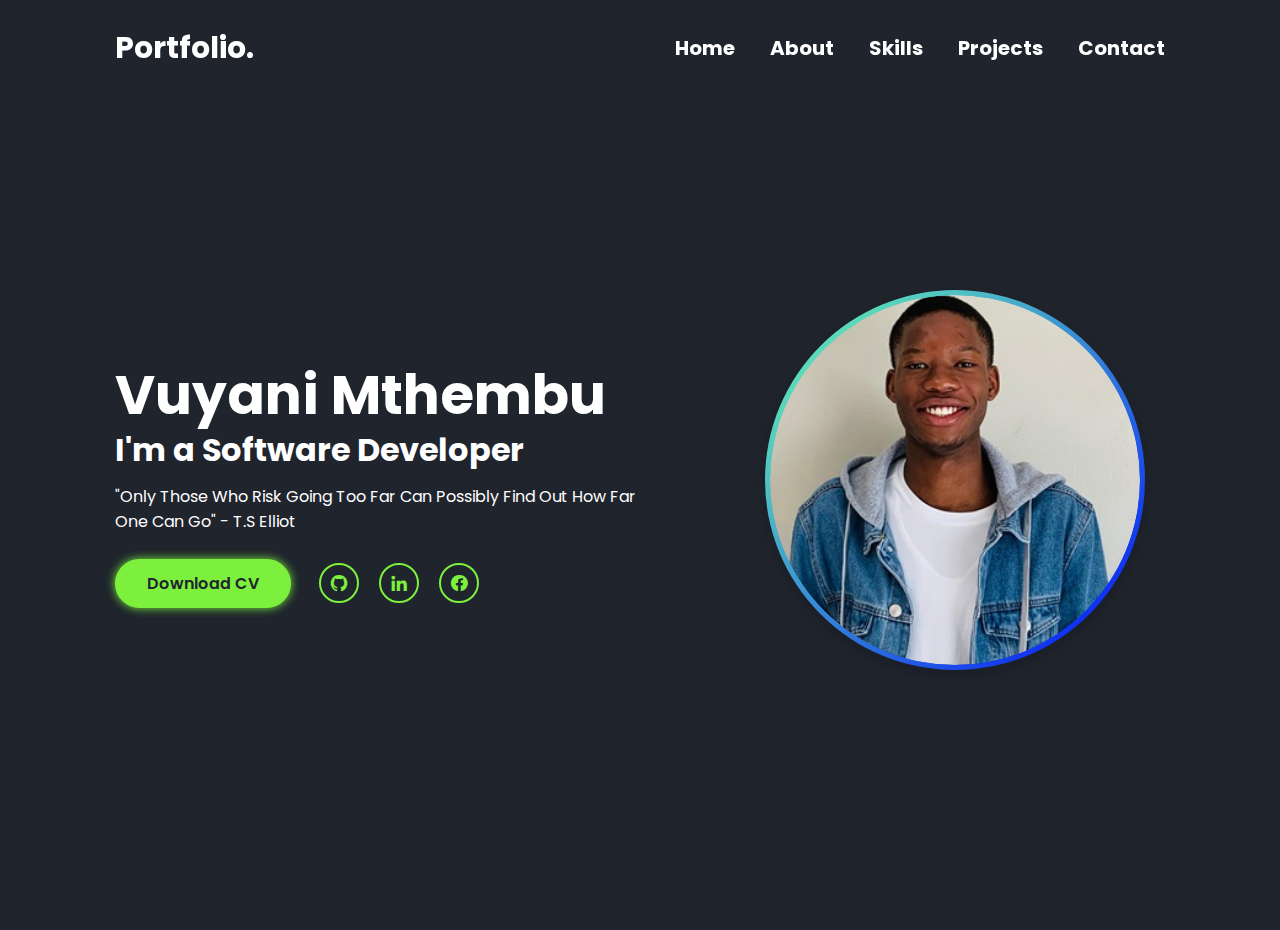
<file: Portfolio Project/index.html>
<!DOCTYPE html>
<html lang="en">
<head>
    <meta charset="UTF-8">
    <meta name="viewport" content="width=device-width, initial-scale=1.0">
    <title>Personal Portfolio Website</title>


    <link href='https://unpkg.com/boxicons@2.1.4/css/boxicons.min.css' rel='stylesheet'>
    <link rel="stylesheet" href="style.css">
</head>
<body>
    
    <nav class="navbar">
        <a href="#" class="logo">Portfolio.</a>
        <ul>
            <li><a href="index.html"><b>Home</b></a></li>
            <li><a href="about.html"><b>About</b></a></li>
            <li><a href="skills.html"><b>Skills</b></a></li>
            <li><a href="projects.html"><b>Projects</b></a></li>
            <li><a href="contact.html"><b>Contact</b></a></li>
        </ul>
    </nav>
    <section class="home">
        <div class="home-info">
            <h1>Vuyani Mthembu</h1>
            <h2 class="glowing-text">I'm a Software Developer</h2>
            <p>"Only Those Who Risk Going Too Far Can Possibly Find Out How Far One Can Go" - T.S Elliot</p>
            <div class="btn-sci">
            <a href="Vuyani Mthembu PROFILE.pdf" class="btn">Download CV</a>

            <div class="sci">
                <a href="https://github.com/Dev-Vuyani"><i class='bx bxl-github'></i></a>
                <a href="https://www.linkedin.com/in/vuyani-mthembu-38106a318/"><i class='bx bxl-linkedin'></i></a>
                <a href="https://www.facebook.com/profile.php?id=100075606624197"><i class='bx bxl-facebook-circle'></i></a>
                
            </div>
        </div>
        </div>
        <div class="home-img">
            <div class="img-box">
                <div class="img-item">
                   <img src="profile.jpg" alt="">
                </div>
            </div>
        </div>
    </section>
</body>
</html>
</file>
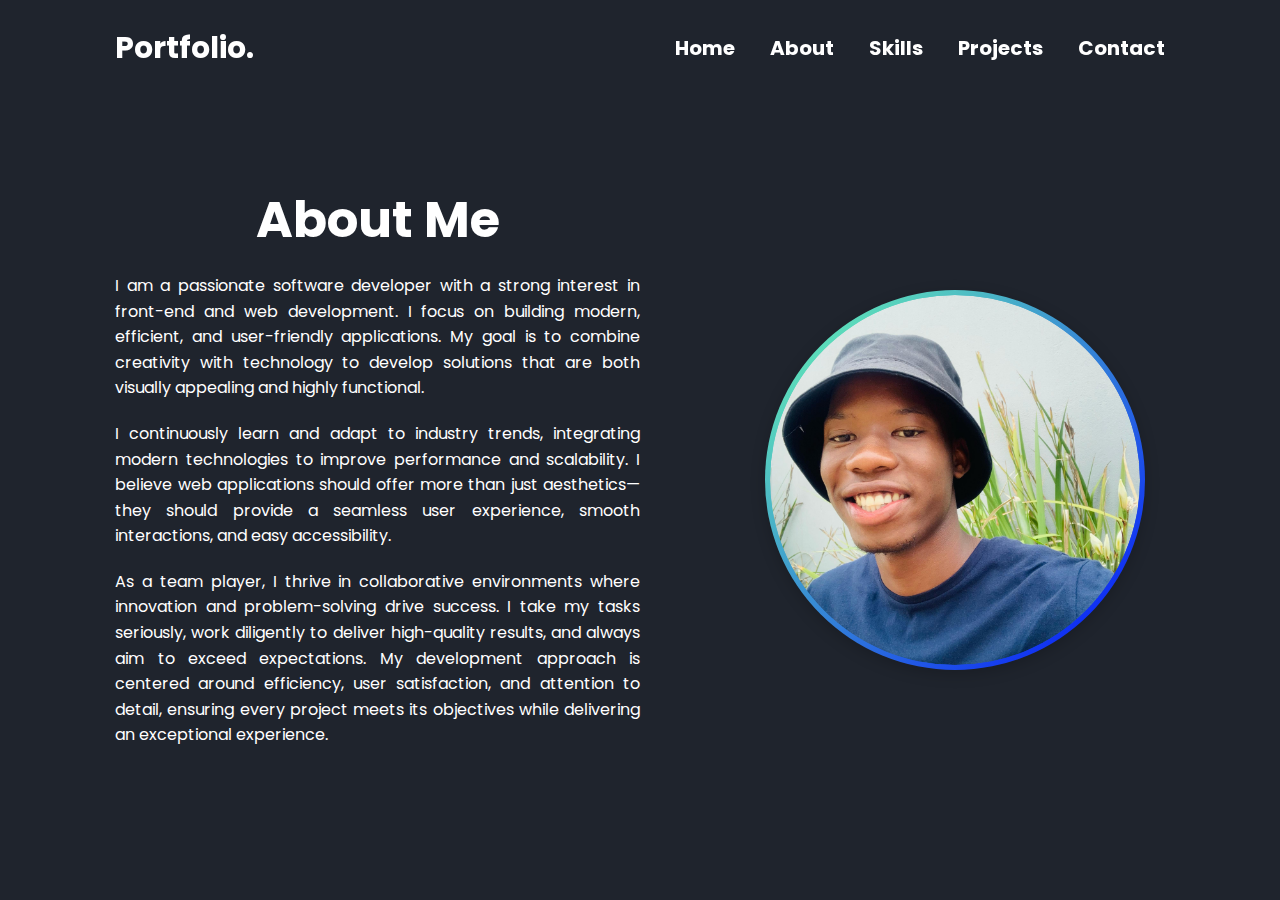
<file: Portfolio Project/about.html>
<!DOCTYPE html>
<html lang="en">
<head>
    <meta charset="UTF-8">
    <meta name="viewport" content="width=device-width, initial-scale=1.0">
    <title>Personal Portfolio Website</title>

    
</head>
<body>
    <nav class="navbar">
        <a href="#" class="logo">Portfolio.</a>
        <ul>
            <li><a href="index.html"><b>Home</b></a></li>
            <li><a href="about.html"><b>About</b></a></li>
            <li><a href="skills.html"><b>Skills</b></a></li>
            <li><a href="projects.html"><b>Projects</b></a></li>
            <li><a href="contact.html"><b>Contact</b></a></li>
        </ul>
    </nav>

    <section class="about">
        <div class="about-info">
            <h1 class="glowing-text">About Me</h1>
            <p>
                I am a passionate software developer with a strong interest in front-end and web development. I focus on building modern, efficient, and user-friendly applications. My goal is to combine creativity with technology to develop solutions that are both visually appealing and highly functional.  
            </p>
            <p>
                I continuously learn and adapt to industry trends, integrating modern technologies to improve performance and scalability. I believe web applications should offer more than just aesthetics—they should provide a seamless user experience, smooth interactions, and easy accessibility.  
            </p>
            <p>
                As a team player, I thrive in collaborative environments where innovation and problem-solving drive success. I take my tasks seriously, work diligently to deliver high-quality results, and always aim to exceed expectations. My development approach is centered around efficiency, user satisfaction, and attention to detail, ensuring every project meets its objectives while delivering an exceptional experience.  
            </p>
        </div>
    
        <div class="about-img">
            <div class="img-box">
                <div class="img-item">
                   <img src="profile2.jpg" alt="Vuyani Mthembu">
                </div>
            </div>
        </div>
    </section>
    

</body>

<style>
@import url('https://fonts.googleapis.com/css2?family=Poppins:wght@300;400;500;600;700;800;900&display=swap');

*{
    margin: 0;
    padding: 0;
    box-sizing: border-box;
    font-family: 'Poppins', sans-serif;
}

body{
    background-color: #1f242d;
}

a{
    color: #fff;
    text-decoration: none;
}

.navbar{
    position: fixed;
    left: 0;
    top: 0;
    width: 100%;
    padding:  25px 9%;
    display: flex;
    justify-content: space-between;
    align-items: center;
    z-index: 100;
}

.navbar .logo{
    font-size: 30px;
    font-weight: 700;
}

.navbar ul{
    display: flex;
}

.navbar ul li{
    list-style: none;
    margin-left: 35px;
}

.navbar ul li a {
    font-size: 20px;
    font-weight: 500;
    transition: .5s;
}

.navbar ul li:hover a, 
.navbar ul li.active a{
    color: #7cf03d;
}

.about-section {
    max-width: 80%;
    margin: 100px auto 50px; 
    text-align: justify;
    line-height: 1.6;
}

.about-section p {
    margin-bottom: 20px;
    color: #fff;
}
.about {
    display: flex;
    align-items: center;
    height: 100vh;
    padding: 60px 9% 0;
    color: #fff;
    justify-content: space-between;
}

.about-info {
    max-width: 50%;
}

.about-info h1 {
    font-size: 50px;
    margin-bottom: 15px;
    text-align: center; /* Centers text inside .about-info */
    width: 100%; /* Ensures it spans the full width */
}

.about-info p {
    font-size: 16px;
    margin-bottom: 20px;
    line-height: 1.6;
    text-align: justify;
}

/* Align image to the right, just like the Home page */
.about-img {
    display: flex;
    justify-content: center;
    align-items: center;
    width: 40%;
}

.img-box {
    width: 380px;  /* Fixed size for consistency */
    height: 380px;
    background: linear-gradient(135deg, #6bffae, #000dff); /* Gradient border */
    border-radius: 50%;
    display: flex;
    justify-content: center;
    align-items: center;
    box-shadow: 0 4px 15px rgba(0, 0, 0, 0.2); /* Soft shadow */
    padding: 5px; /* Space for the gradient border effect */
}

.img-item {
    width: 100%;
    height: 100%;
    border-radius: 50%;
    overflow: hidden;
    display: flex;
    justify-content: center;
    align-items: center;
    transition: transform 0.3s ease; /* Smooth hover effect */
}

.img-item:hover {
    transform: scale(1.15); /* Slight zoom effect on hover */
}

.img-item img {
    width: 100%;
    height: 100%;
    object-fit: cover;
    border-radius: 50%; /* Ensures the image stays round */
}


.about-section{
    display: flex;
    align-items: center;
    height: 100vh;
    padding: 60px 9% 0;
    color: #fff;
    justify-content: space-between;
}

.glowing-text {
    font-size: 32px;
    margin-top: -10px;
    position: relative;
    animation: glowAnimation 3s infinite alternate;
}

@keyframes glowAnimation {
    0% {
        text-shadow: 0 0 5px #7cf03d, 0 0 10px #7cf03d, 0 0 15px #7cf03d, 0 0 20px #7cf03d;
    }
    50% {
        text-shadow: 0 0 10px #7cf03d, 0 0 20px #7cf03d, 0 0 30px #7cf03d, 0 0 40px #7cf03d;
    }
    100% {
        text-shadow: 0 0 15px #7cf03d, 0 0 25px #7cf03d, 0 0 35px #7cf03d, 0 0 45px #7cf03d;
    }
}
</style>
</html>
</file>
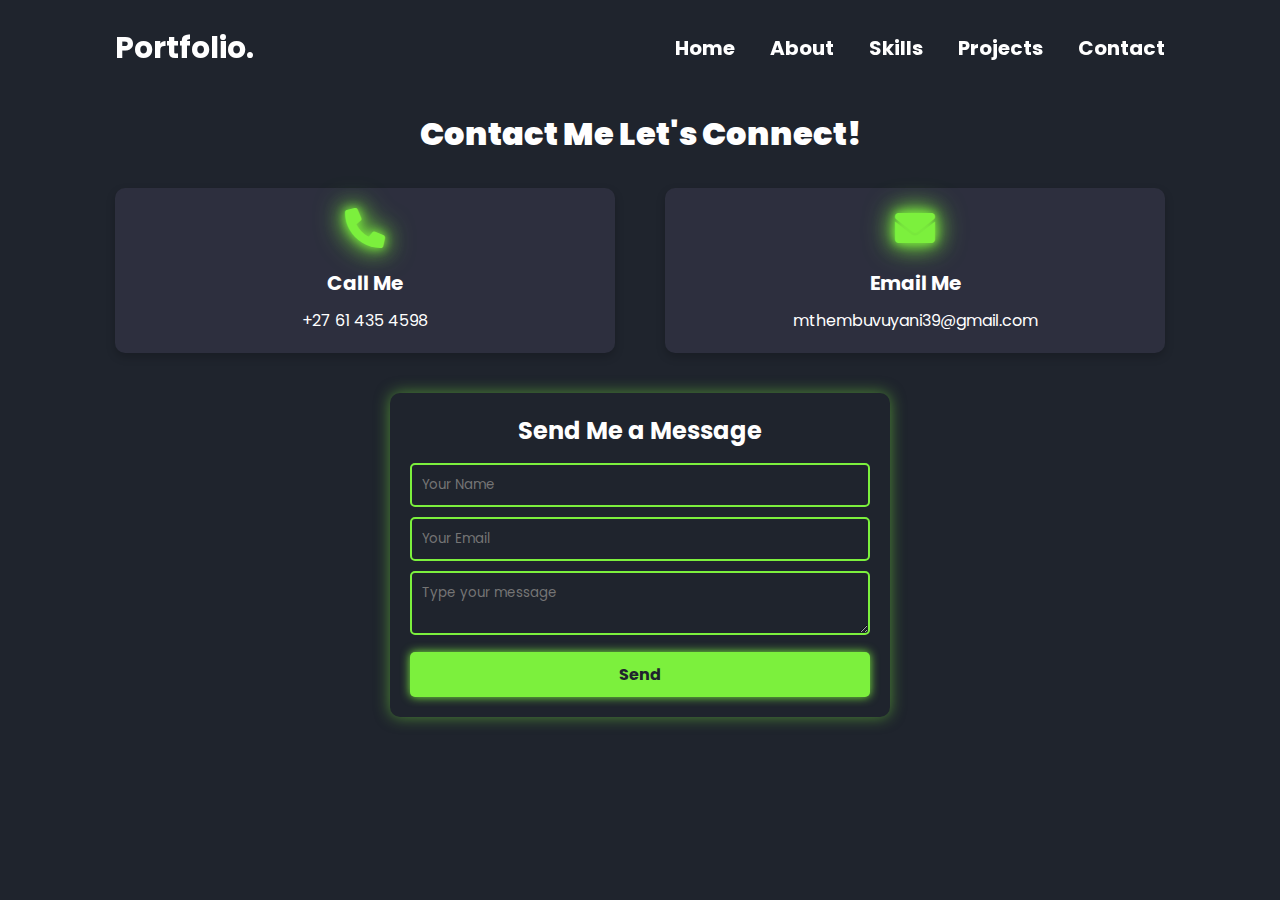
<file: Portfolio Project/contact.html>
<!DOCTYPE html>
<html lang="en">
<head>
    <meta charset="UTF-8">
    <meta name="viewport" content="width=device-width, initial-scale=1.0">
    <title>Personal Portfolio Website</title>

    <!-- Add Font Awesome CDN -->
    <link href="https://cdnjs.cloudflare.com/ajax/libs/font-awesome/6.0.0-beta3/css/all.min.css" rel="stylesheet">
    
    <link href='https://unpkg.com/boxicons@2.1.4/css/boxicons.min.css' rel='stylesheet'>
    <link rel="stylesheet" href="style.css">


    <nav class="navbar">
        <a href="#" class="logo">Portfolio.</a>
        <ul>
            <li><a href="index.html"><b>Home</b></a></li>
            <li><a href="about.html"><b>About</b></a></li>
            <li><a href="skills.html"><b>Skills</b></a></li>
            <li><a href="projects.html"><b>Projects</b></a></li>
            <li><a href="contact.html"><b>Contact</b></a></li>
        </ul>
    </nav>
</head>

<body>
    <div class="contact">
        <section class="personal">
            <h1 class="glowing-text"><b>Contact Me Let's Connect!</b></h1>
            
            <div class="contact-info">
                <div class="contact-item">
                    <i class="fa-solid fa-phone"></i>
                    <h3>Call Me</h3>
                    <p>+27 61 435 4598</p>
                </div>
                <div class="contact-item">
                    <i class="fa-solid fa-envelope"></i>
                    <h3>Email Me</h3>
                    <p>mthembuvuyani39@gmail.com</p>
                </div>
            </div>
        </section>

        <div class="form">
            <section class="contact-form">
                <h2>Send Me a Message</h2>
                <form action="https://api.web3forms.com/submit" method="POST">
                    <input type="hidden" name="access_key" value="ba28f7b1-2169-4bf9-9e96-f01f7f9a1326">
                    <input type="text" name="name" placeholder="Your Name" required>
                    <input type="email" name="email" placeholder="Your Email" required>
                    <textarea name="message" placeholder="Type your message" required></textarea>
                    <button type="submit" class="btn">Send</button>
                </form>
            </section>
        </div>
    </div>
    
    
</body>

<style>
    @import url('https://fonts.googleapis.com/css2?family=Poppins:wght@300;400;500;600;700;800;900&display=swap');

*{
    margin: 0;
    padding: 0;
    box-sizing: border-box;
    font-family: 'Poppins', sans-serif;
}

body{
    background-color: #1f242d;
}

a{
    color: #fff;
    text-decoration: none;
}

.navbar{
    position: fixed;
    left: 0;
    top: 0;
    width: 100%;
    padding:  25px 9%;
    display: flex;
    justify-content: space-between;
    align-items: center;
    z-index: 100;
}

.navbar .logo{
    font-size: 30px;
    font-weight: 700;
}

.navbar ul{
    display: flex;
}

.navbar ul li{
    list-style: none;
    margin-left: 35px;
}

.navbar ul li a {
    font-size: 20px;
    font-weight: 500;
    transition: .5s;
}

.navbar ul li:hover a, 
.navbar ul li.active a{
    color: #7cf03d;

}

.contact {
    margin-top: 100px; /* Space between the navbar and the contact section */
    padding: 20px;
    text-align: center;
}


.personal {
    text-align: center;
    color: white;
    
}

.contact-info {
    display: flex;
    justify-content: center;
    gap: 50px; /* Space between the two sections */
    margin-top: 30px;
}

.contact-item {
    background-color: #2d2f3e; /* Background for each item */
    padding: 20px;
    border-radius: 10px;
    width: 500px;
    text-align: center;
    color: white;
    box-shadow: 0 4px 10px rgba(0, 0, 0, 0.2);
}

.contact-item i {
    font-size: 40px;
    margin-bottom: 10px;
    color: #7cf03d; /* Green color for the icons */
    text-shadow: 0 0 10px #7cf03d, 0 0 20px #7cf03d, 0 0 30px #7cf03d; /* Green glowing effect */
    transition: all 0.3s ease-in-out; /* Smooth transition effect */
}

.contact-item i:hover {
    text-shadow: 0 0 20px #7cf03d, 0 0 30px #7cf03d, 0 0 40px #7cf03d; /* Stronger glow on hover */
}

.contact-item h3 {
    font-size: 20px;
    margin: 10px 0;
}

.contact-item p {
    font-size: 16px;
}

.form {
    text-align: center;
    margin-top: 40px;
    color: white;
}

.contact-form {
    max-width: 500px;
    margin: 0 auto;
    background: #1f242d;
    padding: 20px;
    border-radius: 10px;
    box-shadow: 0 0 15px rgba(124, 240, 61, 0.5); /* Green glow */
}

.contact-form h2 {
    margin-bottom: 15px;
}

.contact-form input, 
.contact-form textarea {
    width: 100%;
    padding: 10px;
    margin-bottom: 10px;
    border: 2px solid #7cf03d;
    border-radius: 5px;
    background: transparent;
    color: white;
}

.contact-form button {
    width: 100%;
    padding: 10px;
    background: #7cf03d;
    border: none;
    border-radius: 5px;
    color: #1f242d;
    font-weight: bold;
    cursor: pointer;
    box-shadow: 0 0 10px #7cf03d;
    transition: 0.3s;
}

.contact-form button:hover {
    background: transparent;
    color: #7cf03d;
    box-shadow: none;
}

</style>
</html>
</file>
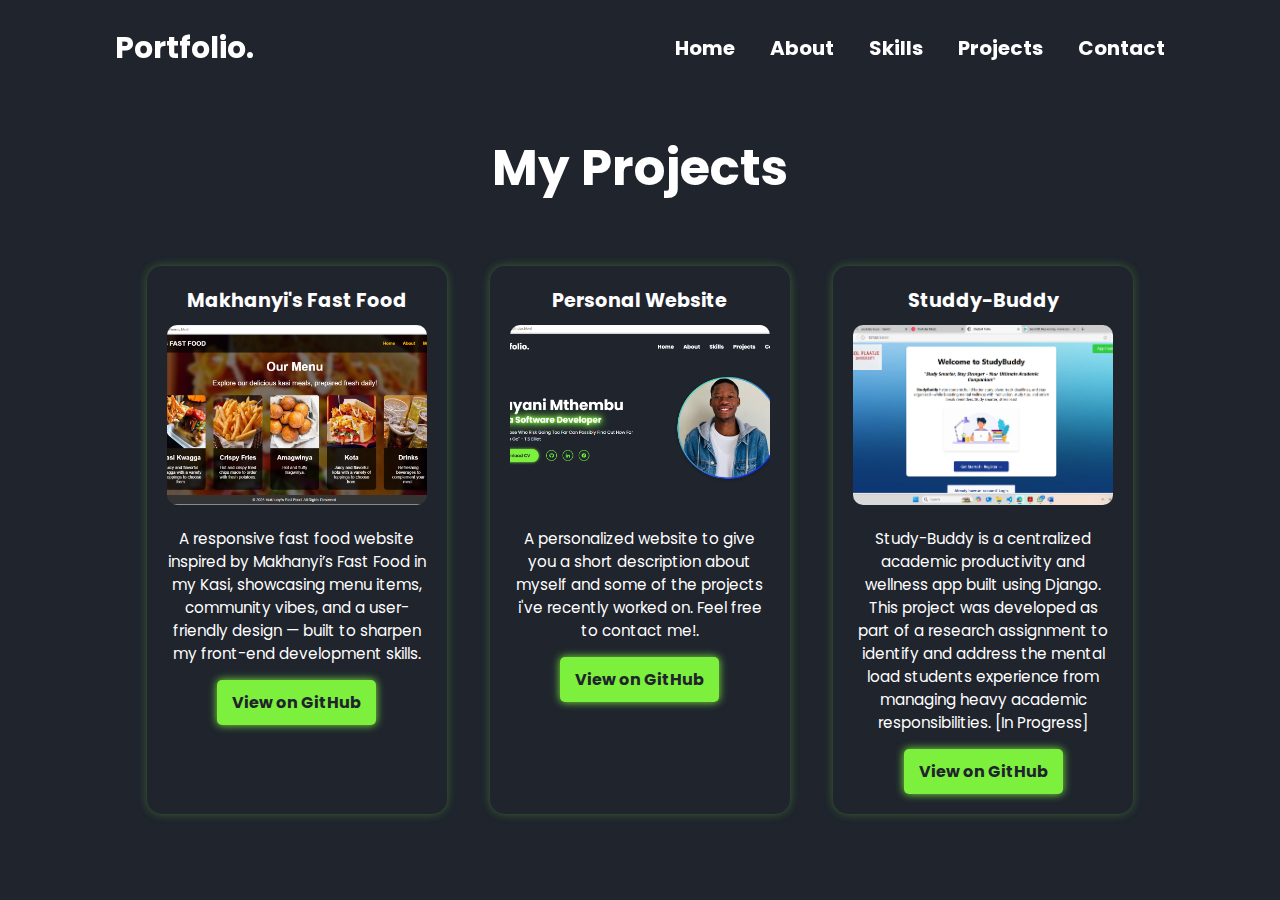
<file: Portfolio Project/projects.html>
<!DOCTYPE html>
<html lang="en">
<head>
    <meta charset="UTF-8">
    <meta name="viewport" content="width=device-width, initial-scale=1.0">
    <title>Personal Portfolio Website</title>


    <link href='https://unpkg.com/boxicons@2.1.4/css/boxicons.min.css' rel='stylesheet'>
    <link rel="stylesheet" href="style.css">
</head>
<body>
    <body>
    
        <nav class="navbar">
            <a href="#" class="logo">Portfolio.</a>
            <ul>
                <li><a href="index.html"><b>Home</b></a></li>
                <li><a href="about.html"><b>About</b></a></li>
                <li><a href="skills.html"><b>Skills</b></a></li>
                <li><a href="projects.html"><b>Projects</b></a></li>
                <li><a href="contact.html"><b>Contact</b></a></li>
            </ul>
        </nav>

        <div class="skills-container">
    <h1 class="glowing-text">My Projects</h1>

    <div class="projects-section">
        <div class="project-card">
            
            <h3>Makhanyi's Fast Food</h3>
            <img src="Makhanyi.png" alt="Project 1 Screenshot">
            <p>A responsive fast food website inspired by Makhanyi’s Fast Food in my Kasi, showcasing menu items, community vibes, and a user-friendly design — built to sharpen my front-end development skills.</p>
            <a href="https://github.com/Dev-Vuyani/Mkhanyi-s-Fast-Food-Website-.git" target="_blank" class="github-btn">View on GitHub</a>
        </div>

        <div class="project-card">
            <h3>Personal Website</h3>
            <img src="Website.png" alt="Project 2 Screenshot">
            <p>A personalized website to give you a short description about myself and some of the projects i've recently worked on. Feel free to contact me!. </p>
            <a href="https://github.com/yourusername/project2" target="_blank" class="github-btn">View on GitHub</a>
        </div>

        <div class="project-card">
            <h3>Studdy-Buddy</h3>
            <img src="Home.png" alt="Project 3 Screenshot">
            
            <p>Study-Buddy is a centralized academic productivity and wellness app built using Django. This project was developed as part of a research assignment to identify and address the mental load students experience from managing heavy academic responsibilities. [In Progress]</p>
            <a href="https://github.com/Dev-Vuyani/HCI-DJANGO-Project.git" target="_blank" class="github-btn">View on GitHub</a>
        </div>
    </div>

   
</div>

</body>
</html>

<style>
  .skills-container {
    margin-top: 110px; /* Adjusted based on navbar height */
    padding: 30px 9%; /* Match navbar's horizontal padding */
    color: white;
    position: relative;
}
.skills-container h1 {
    font-size: 50px;
    margin-bottom: 15px;
    text-align: center; /* Centers text inside .about-info */
    width: 100%; /* Ensures it spans the full width */
}

.glowing-text {
    font-size: 32px;
    margin-top: -10px;
    position: relative;
    animation: glowAnimation 3s infinite alternate;
}

@keyframes glowAnimation {
    0% {
        text-shadow: 0 0 5px #7cf03d, 0 0 10px #7cf03d, 0 0 15px #7cf03d, 0 0 20px #7cf03d;
    }
    50% {
        text-shadow: 0 0 10px #7cf03d, 0 0 20px #7cf03d, 0 0 30px #7cf03d, 0 0 40px #7cf03d;
    }
    100% {
        text-shadow: 0 0 15px #7cf03d, 0 0 25px #7cf03d, 0 0 35px #7cf03d, 0 0 45px #7cf03d;
    }
}
.form {
    text-align: center;
    margin-top: 40px;
    color: white;
}

.contact-form {
    max-width: 500px;
    margin: 0 auto;
    background: #1f242d;
    padding: 20px;
    border-radius: 10px;
    box-shadow: 0 0 15px rgba(124, 240, 61, 0.5); /* Green glow */
}

.contact-form h2 {
    margin-bottom: 15px;
}

.contact-form input, 
.contact-form textarea {
    width: 100%;
    padding: 10px;
    margin-bottom: 10px;
    border: 2px solid #7cf03d;
    border-radius: 5px;
    background: transparent;
    color: white;
}

.contact-form button {
    width: 100%;
    padding: 10px;
    background: #7cf03d;
    border: none;
    border-radius: 5px;
    color: #1f242d;
    font-weight: bold;
    cursor: pointer;
    box-shadow: 0 0 10px #7cf03d;
    transition: 0.3s;
}

.contact-form button:hover {
    background: transparent;
    color: #7cf03d;
    box-shadow: none;
}
.projects-section {
    display: flex;
    justify-content: space-around;
    gap: 20px;
    flex-wrap: wrap;
    margin-top: 40px;
    padding: 20px;
}

.project-card {
    background: #1f242d;
    border-radius: 15px;
    width: 300px;
    padding: 20px;
    text-align: center;
    color: white;
    box-shadow: 0 0 10px rgba(124, 240, 61, 0.3);
    transition: transform 0.3s, box-shadow 0.3s;
}

.project-card:hover {
    transform: translateY(-10px);
    box-shadow: 0 0 20px rgba(124, 240, 61, 0.7);
}

.project-card img {
    width: 100%;
    height: 180px;
    object-fit: cover;
    border-radius: 10px;
    margin-bottom: 15px;
}

.project-card h3 {
    margin-bottom: 10px;
    font-size: 1.2em;
}

.project-card p {
    font-size: 0.95em;
    margin-bottom: 15px;
}

.github-btn {
    display: inline-block;
    padding: 10px 15px;
    background: #7cf03d;
    color: #1f242d;
    border-radius: 5px;
    text-decoration: none;
    font-weight: bold;
    transition: 0.3s;
    box-shadow: 0 0 8px #7cf03d;
}

.github-btn:hover {
    background: transparent;
    color: #7cf03d;
    border: 1px solid #7cf03d;
    box-shadow: none;
}
.project-card img {
    width: 100%;
    height: 180px;
    object-fit: cover;
    border-radius: 10px;
    margin-bottom: 15px;
    transition: transform 0.3s ease, box-shadow 0.3s ease;
    z-index: 1;
    position: relative;
}

.project-card:hover img {
    transform: scale(1.1);
    box-shadow: 0 0 15px rgba(124, 240, 61, 0.6);
    z-index: 2;
}
</style>
</file>
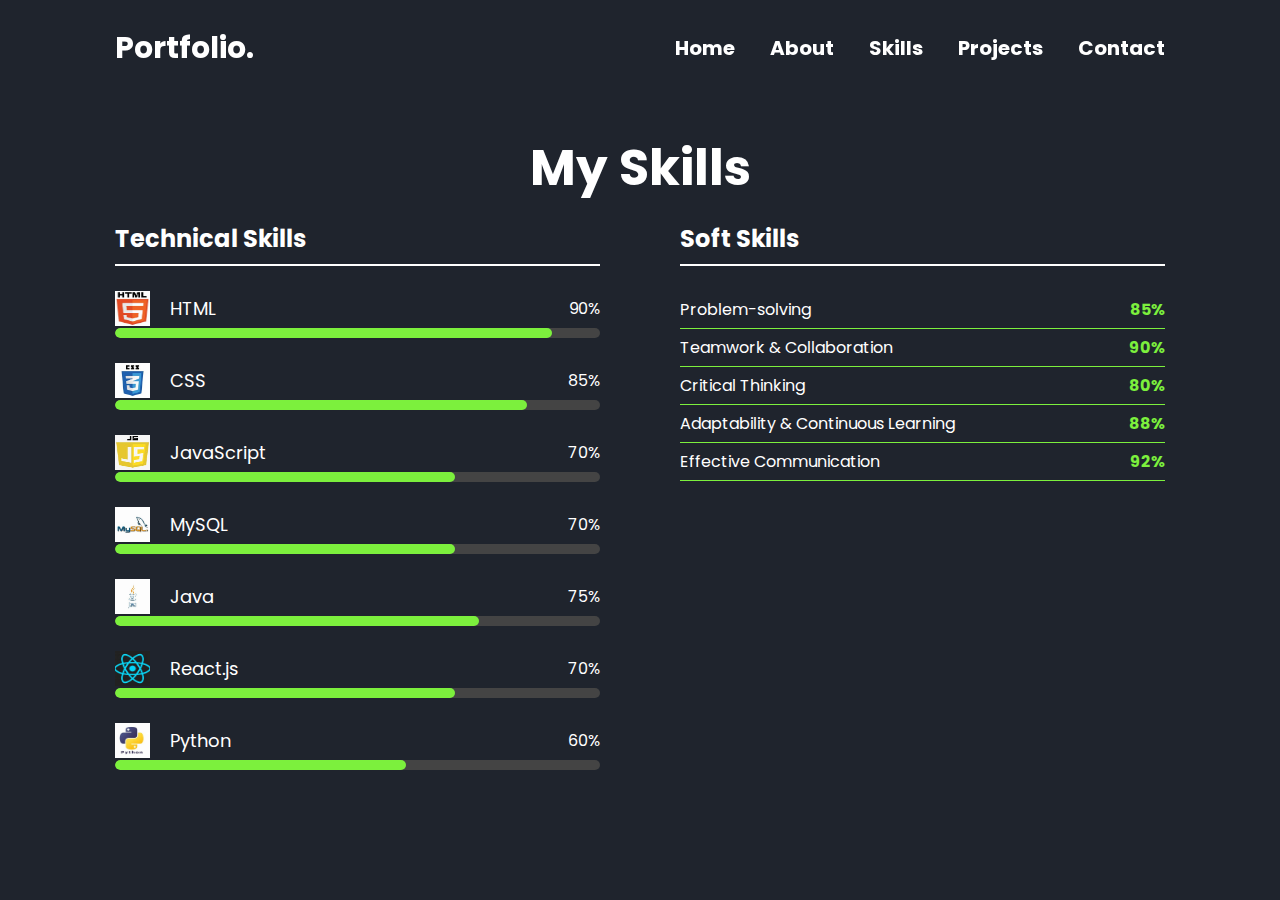
<file: Portfolio Project/skills.html>
<!DOCTYPE html>
<html lang="en">
<head>
    <meta charset="UTF-8">
    <meta name="viewport" content="width=device-width, initial-scale=1.0">
    <title>Personal Portfolio Website</title>
</head>

<body>
    <nav class="navbar">
        <a href="#" class="logo">Portfolio.</a>
        <ul>
            <li><a href="index.html"><b>Home</b></a></li>
            <li><a href="about.html"><b>About</b></a></li>
            <li><a href="skills.html"><b>Skills</b></a></li>
            <li><a href="projects.html"><b>Projects</b></a></li>
            <li><a href="contact.html"><b>Contact</b></a></li>
        </ul>
    </nav>
    
    <div class="skills-container">
        <h1 class="glowing-text">My Skills</h1>
        <div class="skills-wrapper">
            <!-- Technical Skills on left -->
            <div class="tech-skills">
                <!-- Your technical skills content -->
                <h2>Technical Skills</h2>
                <div class="skill">
                    <div class="skill-header">
                        <img src="html.jpeg" alt="HTML Icon">
                        <span class="skill-name">HTML</span>
                        <span class="percentage">90%</span>
                    </div>
                    <div class="progress-bar">
                        <div class="progress html"></div>
                    </div>
                </div>
        
                <div class="skill">
                    <div class="skill-header">
                        <img src="css.jpeg" alt="CSS Icon">
                        <span class="skill-name">CSS</span>
                        <span class="percentage">85%</span>
                    </div>
                    <div class="progress-bar">
                        <div class="progress css"></div>
                    </div>
                </div>
        
                <div class="skill">
                    <div class="skill-header">
                        <img src="js.jpeg" alt="JavaScript Icon">
                        <span class="skill-name">JavaScript</span>
                        <span class="percentage">70%</span>
                    </div>
                    <div class="progress-bar">
                        <div class="progress js"></div>
                    </div>
                </div>
        
                <div class="skill">
                    <div class="skill-header">
                        <img src="mysql.jpeg" alt="MySQl Icon">
                        <span class="skill-name">MySQL</span>
                        <span class="percentage">70%</span>
                    </div>
                    <div class="progress-bar">
                        <div class="progress mysql"></div>
                    </div>
                </div>
        
                <div class="skill">
                    <div class="skill-header">
                        <img src="java.jpeg" alt="Java Icon">
                        <span class="skill-name">Java</span>
                        <span class="percentage">75%</span>
                    </div>
                    <div class="progress-bar">
                        <div class="progress java"></div>
                    </div>
                </div>
                
                <div class="skill">
                    <div class="skill-header">
                        <img src="react.jpeg" alt="React Icon">
                        <span class="skill-name">React.js</span>
                        <span class="percentage">70%</span>
                    </div>
                    <div class="progress-bar">
                        <div class="progress react"></div>
                    </div>
                </div>

                <div class="skill">
                    <div class="skill-header">
                        <img src="python.jpeg" alt="Python Icon">
                        <span class="skill-name">Python</span>
                        <span class="percentage">60%</span>
                    </div>
                    <div class="progress-bar">
                        <div class="progress python"></div>
                    </div>
                </div>
            </div>
            
            <!-- Soft Skills on right -->
            <div class="soft-skills">
    <h2>Soft Skills</h2>
    <ul>
        <li>Problem-solving <span class="percentage">85%</span></li>
        <li>Teamwork & Collaboration <span class="percentage">90%</span></li>
        <li>Critical Thinking <span class="percentage">80%</span></li>
        <li>Adaptability & Continuous Learning <span class="percentage">88%</span></li>
        <li>Effective Communication <span class="percentage">92%</span></li>
    </ul>
</div>
        </div>
    </div>

    

    
    
    
    
</body>
</html>

<style>
    @import url('https://fonts.googleapis.com/css2?family=Poppins:wght@300;400;500;600;700;800;900&display=swap');

*{
    margin: 0;
    padding: 0;
    box-sizing: border-box;
    font-family: 'Poppins', sans-serif;
}

body{
    background-color: #1f242d;
}

a{
    color: #fff;
    text-decoration: none;
}

.navbar{
    position: fixed;
    left: 0;
    top: 0;
    width: 100%;
    padding:  25px 9%;
    display: flex;
    justify-content: space-between;
    align-items: center;
    z-index: 100;
}

.navbar .logo{
    font-size: 30px;
    font-weight: 700;
}

.navbar ul{
    display: flex;
}

.navbar ul li{
    list-style: none;
    margin-left: 35px;
}

.navbar ul li a {
    font-size: 20px;
    font-weight: 500;
    transition: .5s;
}

.navbar ul li:hover a, 
.navbar ul li.active a{
    color: #7cf03d;
}
.skills-container {
    margin-top: 110px; /* Adjusted based on navbar height */
    padding: 30px 9%; /* Match navbar's horizontal padding */
    color: white;
    position: relative;
}
.skills-container h1 {
    font-size: 50px;
    margin-bottom: 15px;
    text-align: center; /* Centers text inside .about-info */
    width: 100%; /* Ensures it spans the full width */
}

.glowing-text {
    font-size: 32px;
    margin-top: -10px;
    position: relative;
    animation: glowAnimation 3s infinite alternate;
}

@keyframes glowAnimation {
    0% {
        text-shadow: 0 0 5px #7cf03d, 0 0 10px #7cf03d, 0 0 15px #7cf03d, 0 0 20px #7cf03d;
    }
    50% {
        text-shadow: 0 0 10px #7cf03d, 0 0 20px #7cf03d, 0 0 30px #7cf03d, 0 0 40px #7cf03d;
    }
    100% {
        text-shadow: 0 0 15px #7cf03d, 0 0 25px #7cf03d, 0 0 35px #7cf03d, 0 0 45px #7cf03d;
    }
}



.skills-wrapper {
    display: flex;
    gap: 40px;
    max-width: 1200px;
    margin: 0 auto;
}

/* Technical skills column */
.tech-skills {
    flex: 1;
    padding-right: 20px;
}

/* Soft skills column */
.soft-skills {
    flex: 1;
    padding-left: 20px;
}

/* Rest of your existing skill styles remain the same */
.skill {
    margin-bottom: 25px;
}

.skill-header {
    display: flex;
    align-items: center;
    margin-bottom: 2px;
}

.skill-header img {
    width: 35px;
    height: 35px;
    margin-right: 20px;
}

.skill-name {
    font-size: 18px;
    flex-grow: 1;
    text-align: left;
}

.percentage {
    font-size: 16px;
    color: white;
    margin-left: 10px;
}

/* Progress Bar */
.progress-bar {
    width: 100%;
    height: 10px;
    background: #444;
    border-radius: 5px;
    overflow: hidden;
}

.progress {
    height: 100%;
    border-radius: 5px;
    background: #7cf03d;
}

/* Progress Levels */
.html { width: 90%; }
.css { width: 85%; }
.js { width: 70%; }
.mysql { width: 70%; }
.java { width: 75%; }
.react { width: 70%; }
.python { width: 60%; }
/* Section headings */
h2 {
    color: white;
    margin-bottom: 25px;
    font-size: 24px;
    text-align: left;
    border-bottom: 2px solid white;
    padding-bottom: 8px;
}

.soft-skills ul {
    list-style: none;
    padding: 0;
}

.soft-skills li {
    display: flex;
    justify-content: space-between;
    padding: 6px 0;
    border-bottom: 1px solid #7cf03d;
}

.soft-skills .percentage {
    color: #7cf03d;
    font-weight: bold;
}



 
</style>
</file>
<file: Portfolio Project/style.css>
@import url('https://fonts.googleapis.com/css2?family=Poppins:wght@300;400;500;600;700;800;900&display=swap');

*{
    margin: 0;
    padding: 0;
    box-sizing: border-box;
    font-family: 'Poppins', sans-serif;
}

body{
    background-color: #1f242d;
}

a{
    color: #fff;
    text-decoration: none;
}

.navbar{
    position: fixed;
    left: 0;
    top: 0;
    width: 100%;
    padding:  25px 9%;
    display: flex;
    justify-content: space-between;
    align-items: center;
    z-index: 100;
}

.navbar .logo{
    font-size: 30px;
    font-weight: 700;
}

.navbar ul{
    display: flex;
}

.navbar ul li{
    list-style: none;
    margin-left: 35px;
}

.navbar ul li a {
    font-size: 20px;
    font-weight: 500;
    transition: .5s;
}

.navbar ul li:hover a, 
.navbar ul li.active a{
    color: #7cf03d;

}

.home{
    display: flex;
    align-items: center;
    height: 100vh;
    padding: 60px 9% 0;
    color: #fff;
    justify-content: space-between;
}

.home-info {
    max-width: 50%; /* Controls the width of the text section */
}


.home-info h1{
    font-size: 55px;
}

.home-info h2{
    font-size: 32px;
    margin-top: -10px;
    
}

.home-info p{
    font-size: 16px;
    margin: 10px 0 25px;
}

.home-info .btn-sci{
    display: flex;
    align-items: center;
}

.btn{
    display: inline-block;
    padding: 10px 30px;
    background: #7cf03d;
    border: 2px solid #7cf03d;
    border-radius: 40px;
    box-shadow: 0 0 10px #7cf03d;
    font-size: 16px;
    color: #1f242d;
    font-weight: 600;
    transition: .5s;
}

.btn:hover{
    background: transparent;
    color: #7cf03d;
    box-shadow: none;
}

.home-info .btn-sci .sci{
    margin-left: 20px;
}

.home-info .btn-sci .sci a{
    display: inline-flex;
    padding: 8px;
    border: 2px solid #7cf03d;
    border-radius: 50%;
    font-size: 20px;
    color: #7cf03d;
    margin: 0 8px;
    transition: .5s;
}

.home-info .btn-sci .sci a:hover{
    background: #7cf03d;
    color: #1f242d;
    box-shadow: 0 0 10px #7cf03d;
}

.home-img {
    display: flex;
    justify-content: center;
    align-items: center;
    height: 100vh;
    width: 40%; /* Centers vertically on the page */
   
}

.img-box {
    width: 380px;  /* Fixed size for consistency */
    height: 380px;
    background: linear-gradient(135deg, #6bffae, #000dff); /* Gradient border */
    border-radius: 50%;
    display: flex;
    justify-content: right;
    align-items: center;
    box-shadow: 0 4px 15px rgba(0, 0, 0, 0.2); /* Soft shadow */
    padding: 5px; /* Space for the gradient border effect */
    display: flex;
    justify-content: center;
    align-items: center;

}


.img-item {
    width: 100%;
    height: 100%;
    
    border-radius: 50%;
    overflow: hidden;
    display: flex;
    justify-content: center;
    align-items: center;
    transition: transform 0.3s ease; /* Smooth hover effect */
}

.img-item:hover {
    transform: scale(1.15); /* Slight zoom effect on hover */
}

.img-item img {
    width: 100%;
    height: 100%;
    object-fit: cover;
    border-radius: 50%; /* Ensures the image stays round */
}

.glowing-text {
    font-size: 32px;
    margin-top: -10px;
    position: relative;
    animation: glowAnimation 3s infinite alternate;
}

@keyframes glowAnimation {
    0% {
        text-shadow: 0 0 5px #7cf03d, 0 0 10px #7cf03d, 0 0 15px #7cf03d, 0 0 20px #7cf03d;
    }
    50% {
        text-shadow: 0 0 10px #7cf03d, 0 0 20px #7cf03d, 0 0 30px #7cf03d, 0 0 40px #7cf03d;
    }
    100% {
        text-shadow: 0 0 15px #7cf03d, 0 0 25px #7cf03d, 0 0 35px #7cf03d, 0 0 45px #7cf03d;
    }
}
</file>
